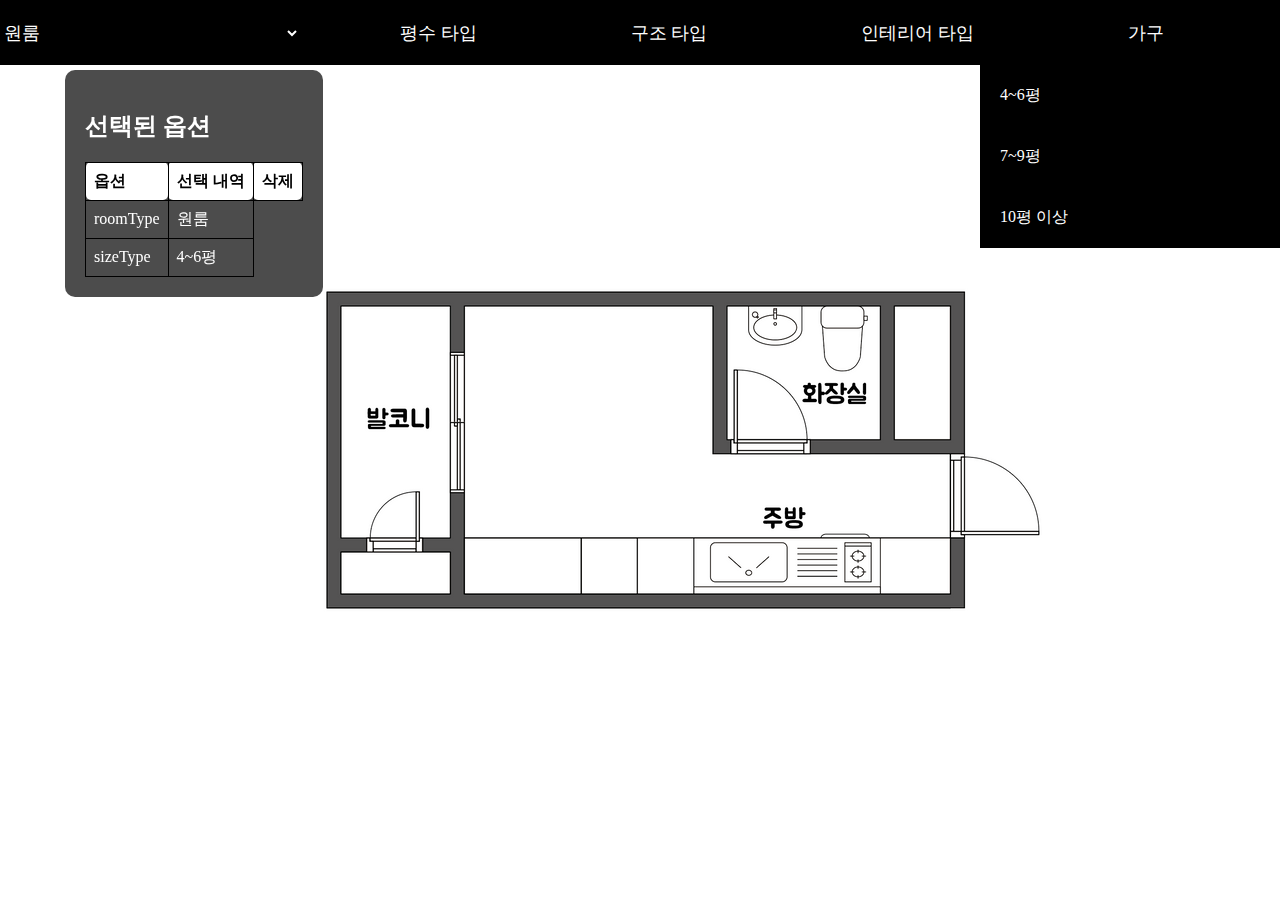
<file: WebContent/html/estimate.html>
<!DOCTYPE html>
<html lang="ko">
<head>
<meta charset="UTF-8">
<title>견적 내기</title>
<link rel="stylesheet" href="../css/estimate.css">
</head>
<body>
<div class="header">
    <div>
        <select id="roomSelect" onchange="changeRoomType(this.value)">
            <option value="원룸">원룸</option>
            <option value="투룸">투룸</option>
            <option value="오피스텔">오피스텔</option>
        </select>
    </div>
    <div>
        <a href="#" id="sizeType" class="step" onclick="toggleSlider()">평수 타입</a>
        <a href="#" id="structureType" class="step" onclick="toggleStructure()">구조 타입</a>
        <a href="#" id="interiorType" class="step" onclick="toggleInteriorType()">인테리어 타입</a>
        <a href="#" id="furnitureType" class="step" onclick="toggleFurnitureType()">가구</a>
    </div>
</div>

<div id="imageContainer">
    <img src="" alt="이미지">
</div>

<div id="sliderContainer" class="slider-container" style="display: none;">
    <!-- 평수 타입 선택 영역 -->
    <a href="#" class="size-type" onclick="changeImage('4~6평')">4~6평</a>
    <a href="#" class="size-type" onclick="changeImage('7~9평')">7~9평</a>
    <a href="#" class="size-type" onclick="changeImage('10평 이상')">10평 이상</a>
    <a href="#" class="next-button" onclick="showNextPage()">다음</a> 
</div>


<div id="structureSlider" class="slider-container" style="display: none;">
    <!-- 구조 타입 선택 영역 -->
    <a href="#" class="structure-type" onclick="changeStructure('오픈형')">오픈형</a>
    <a href="#" class="structure-type" onclick="changeStructure('분리형')">분리형</a>
    <a href="#" class="structure-type" onclick="changeStructure('복층형')">복층형</a>
    <a href="#" class="next-button" onclick="showNextPage()">다음</a>
      <a href="#" class="prev-button" onclick="showPreviousPage()">이전</a>
</div>

<div id="interiorSlider" class="slider-container" style="display: none;">
    <!-- 인테리어 타입 선택 영역 -->
    <a href="#" class="interior-type" onclick="changeInterior('화이트톤')">화이트톤</a>
    <a href="#" class="interior-type" onclick="changeInterior('블랙모노톤')">블랙모노톤</a>
    <a href="#" class="interior-type" onclick="changeInterior('브라운톤')">브라운톤</a>
     <a href="#" class="interior-type" onclick="changeInterior('커스텀')">커스텀</a>
    <a href="#" class="next-button" onclick="showNextPage()">다음</a>
      <a href="#" class="prev-button" onclick="showPreviousPage()">이전</a>
</div>

<div id="furnitureSlider" class="slider-container" style="display: none;">
    <!-- 가구 선택 영역 -->
    <div id="furnitureOptions">
        <!-- 가구 선택 옵션은 JavaScript를 통해 동적으로 추가됩니다 -->
    </div>
		<a href="#" class="order-button" onclick="placeOrder()">주문하기</a>
		<a href="#" class="prev-button" onclick="showPreviousPage()">이전</a>
		<a href="#" class="ok-button" onclick="confirmAndLeave()">확인</a>
	</div>

<div id="selectedOptions">
    <h2>선택된 옵션</h2>
    <table id="selectedOptionsTable">
        <tr>
            <th>옵션</th>
            <th>선택 내역</th>
            <th>삭제</th>
        </tr>
    </table>
    <div id="totalCost"></div> <!-- 선택된 가구의 총 가격을 표시할 엘리먼트 -->
</div>
<script src="../js/estimate.js"></script>
<script>
// 해더에 있는 링크 클릭 시 페이지 이동과 동시에 선택된 옵션 초기화
document.querySelectorAll('.step').forEach(item => {
    item.addEventListener('click', event => {
        initialize(); // 페이지 이동 시 초기화
    });
});
</script>
</body>
</html>
</file>
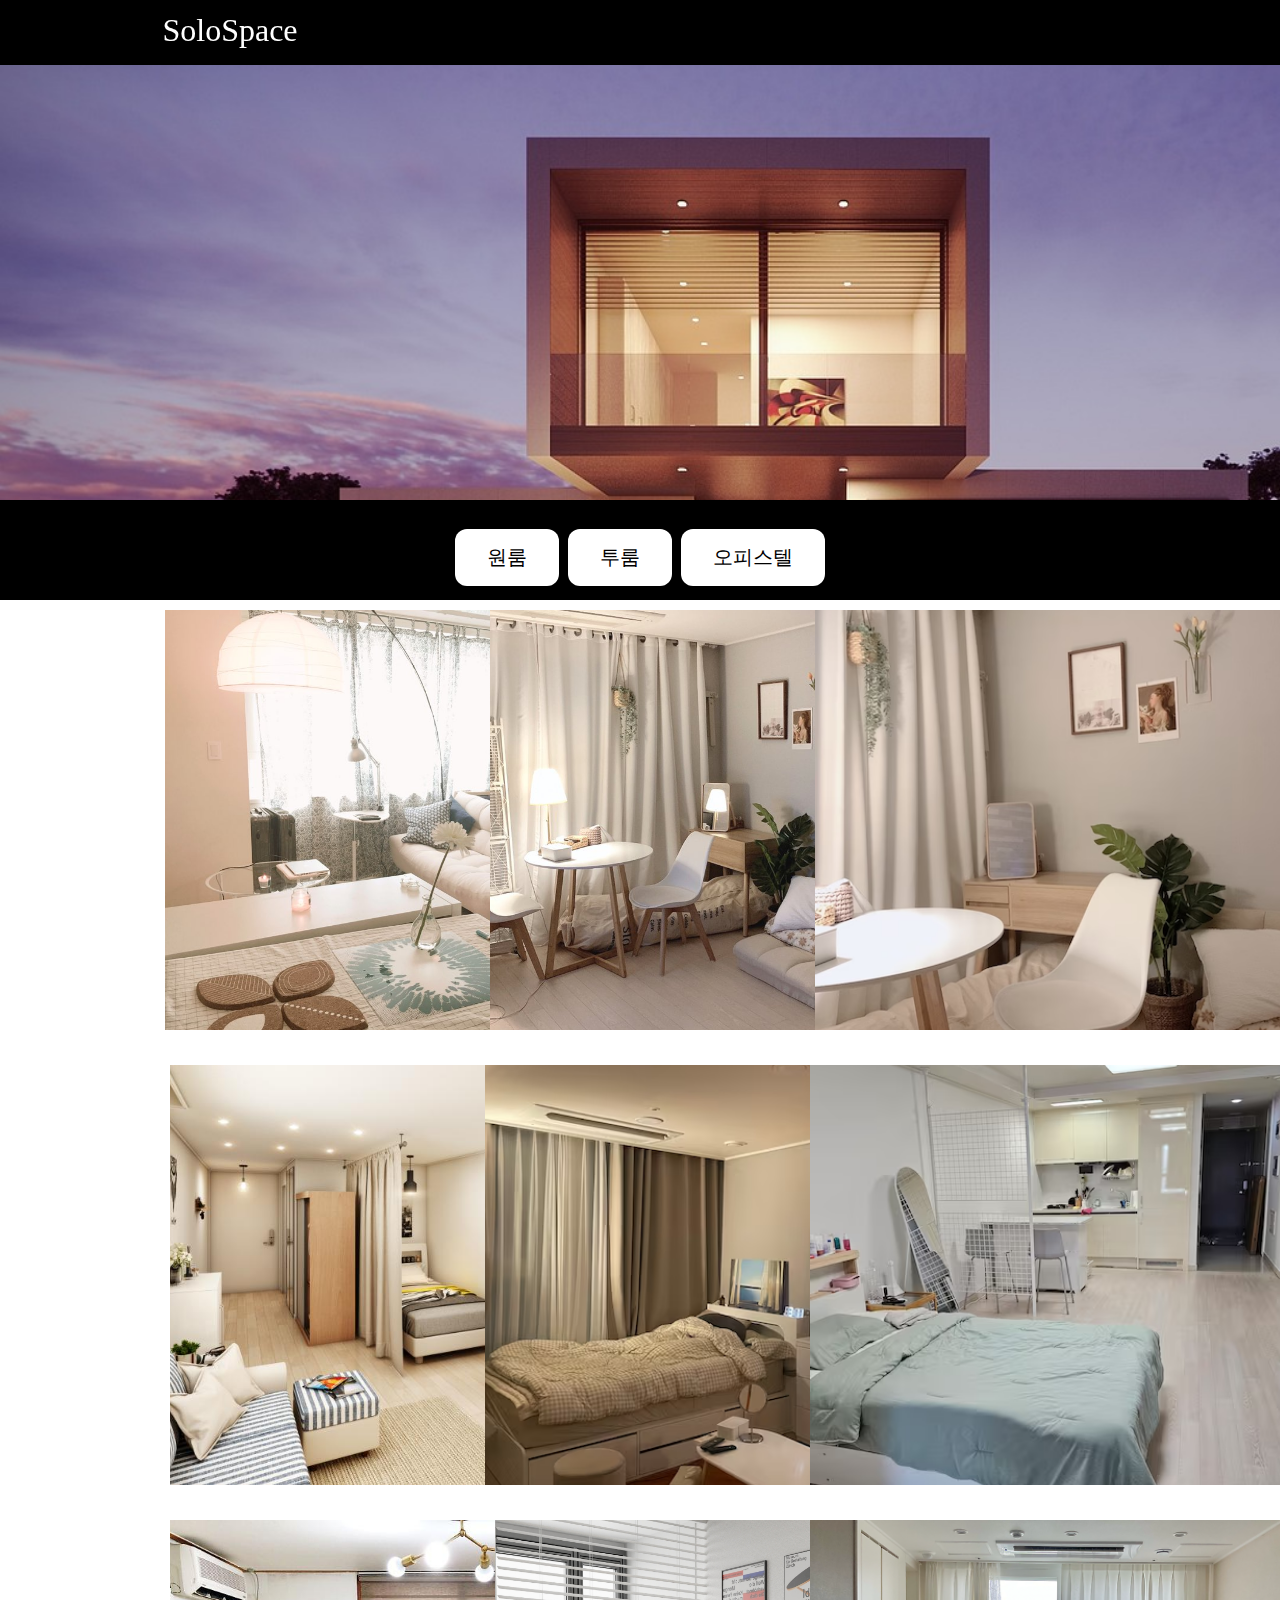
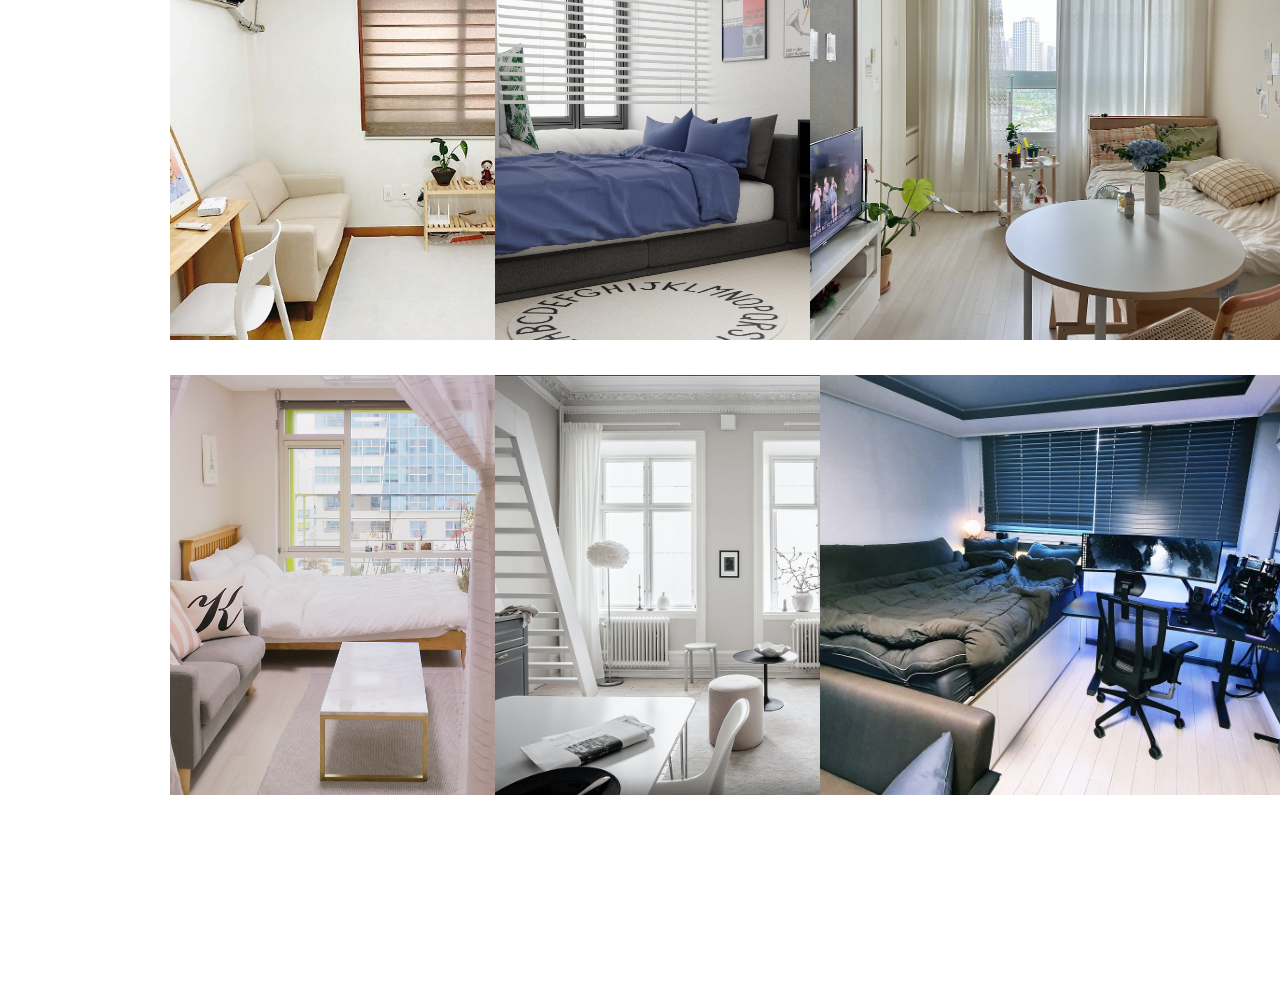
<file: WebContent/html/idea.html>
<!DOCTYPE html>
<html>
<head>
<meta charset="UTF-8">
<title>아이디어</title>
<link rel="stylesheet" href="../css/idea.css">
<style type="text/css">
</style>
</head>
<body>
	 <div  class="header">
        <div
            style="width: 2560px; height: 65px; position: absolute; left: -0.5px; top: 0px; background: rgba(0, 0, 0);"></div>
        <a href="#" onclick="openDesignIntroduction()" style=" position: absolute; left: 1850px; top: 20px; font-size: 20px; text-align: center; color: #fff;">
            ABOUT
        </a>
        <a href="#" onclick="openIdea()" style="position: absolute; left: 1970px; top: 20px; font-size: 20px; text-align: center; color: #fff;">
            아이디어
        </a>
        <a href="#" onclick="openEstimate()" style="position: absolute; left: 2110px; top: 20px; font-size: 20px; text-align: center; color: #fff;">
            견적내기
        </a>
        <a href="#" onclick="openQA()" style="position: absolute; left: 2250px; top: 20px; font-size: 20px; text-align: center; color: #fff;">
            Q&A
        </a>
        <p
            style="width: 220px; height: 60px; position: absolute; left: 120px; top: -20px; font-size: 32px; text-align: center; color: #fff;">
            SoloSpace
        </p>
    </div>
      <div class = "additional-content2" style="text-align: center;">
        <button onclick="showRoom('one_room')">원룸</button>
        <button onclick="showRoom('two_room')">투룸</button>
        <button onclick="showRoom('office_tel')">오피스텔</button>
    </div>
 
<div id="one_room" class="additional-content">
    <!-- 원룸 이미지들 -->
    <div class="column"><img src="../img/oneroom.jpg" alt="Image 1" onclick="openModal('../img/oneroom.jpg')"></div>
   <div class="column"><img src="../img/oneroom2.jfif" alt="Image 1" onclick="openModal('../img/oneroom2.jfif')"></div>
   <div class="column"><img src="../img/oneroom3.avif" alt="Image 1" onclick="openModal('../img/oneroom3.avif')"></div>
 	 <div class="column"><img src="../img/oneroom4.jpg" alt="Image 1" onclick="openModal('../img/oneroom4.jpg')"></div>
     <div class="column"><img src="../img/oneroom5.avif" alt="Image 1" onclick="openModal('../img/oneroom5.avif')"></div>
      <div class="column"><img src="../img/oneroom6.avif" alt="Image 1" onclick="openModal('../img/oneroom6.avif')"></div>
        <div class="column"><img src="../img/oneroom7.jpg" alt="Image 1" onclick="openModal('../img/oneroom7.jpg')"></div>
          <div class="column"><img src="../img/oneroom8jpg.jpg" alt="Image 1" onclick="openModal('../img/oneroom8jpg.jpg')"></div>
        <div class="column"><img src="../img/oneroom9.jpeg" alt="Image 1" onclick="openModal('../img/oneroom9.jpeg')"></div>
     <div class="column"><img src="../img/oneroom10.jpeg" alt="Image 1" onclick="openModal('../img/oneroom10.jpeg')"></div>
 	<div class="column"><img src="../img/oneroom11.png" alt="Image 1" onclick="openModal('../img/oneroom11.png')"></div>
  <div class="column"><img src="../img/oneroom12.jpg" alt="Image 1" onclick="openModal('../img/oneroom12.jpg')"></div>
                                 
    <!-- 나머지 이미지들 -->
</div>
<div id="two_room" class="additional-content">
    <!-- 투룸 이미지들 -->
    <div class="column"><img src="../img/tworoom.jpg" alt="Image 1" onclick="openModal('../img/tworoom.jpg')"></div>
    <div class="column"><img src="../img/tworoom2.avif" alt="Image 1" onclick="openModal('../img/tworoom2.avif')"></div>
    <div class="column"><img src="../img/tworoom3.avif" alt="Image 1" onclick="openModal('../img/tworoom3.avif')"></div>
    <div class="column"><img src="../img/tworoom4.avif" alt="Image 1" onclick="openModal('../img/tworoom4.avif')"></div>
    <div class="column"><img src="../img/tworoom5.avif" alt="Image 1" onclick="openModal('../img/tworoom5.avif')"></div>
    <div class="column"><img src="../img/tworoom6.avif" alt="Image 1" onclick="openModal('../img/tworoom6.avif')"></div>
    <div class="column"><img src="../img/tworoom7.avif" alt="Image 1" onclick="openModal('../img/tworoom7.avif')"></div>
    <div class="column"><img src="../img/tworoom8.avif" alt="Image 1" onclick="openModal('../img/tworoom8.avif')"></div>
    <div class="column"><img src="../img/tworoom9.avif" alt="Image 1" onclick="openModal('../img/tworoom9.avif')"></div>
    <div class="column"><img src="../img/tworoom10.avif" alt="Image 1" onclick="openModal('../img/tworoom10.avif')"></div>
    <div class="column"><img src="../img/tworoom11.avif" alt="Image 1" onclick="openModal('../img/tworoom11.avif')"></div>
    <div class="column"><img src="../img/tworoom12.avif" alt="Image 1" onclick="openModal('../img/tworoom12.avif')"></div>
    

    <!-- 나머지 이미지들 -->
</div>
<div id="office_tel" class="additional-content">
    <!-- 오피스텔 이미지들 -->
    <div class="column"><img src="../img/office_tel.jpg" alt="Image 1" onclick="openModal('../img/office_tel.jpg')"></div>
    <div class="column"><img src="../img/office_tel1.jpg" alt="Image 2" onclick="openModal('../img/office_tel1.jpg')"></div>
    <div class="column"><img src="../img/office_tel2.jpg" alt="Image 3" onclick="openModal('../img/office_tel2.jpg')"></div>
    <div class="column"><img src="../img/office_tel3.jpg" alt="Image 4" onclick="openModal('../img/office_tel3.jpg')"></div>
    <div class="column"><img src="../img/office_tel4.jpg" alt="Image 5" onclick="openModal('../img/office_tel4.jpg')"></div>
    <div class="column"><img src="../img/office_tel5.jpg" alt="Image 6" onclick="openModal('../img/office_tel5.jpg')"></div>
    <div class="column"><img src="../img/office_tel6.jpg" alt="Image 7" onclick="openModal('../img/office_tel6.jpg')"></div>
    <div class="column"><img src="../img/office_tel7.jpeg" alt="Image 8" onclick="openModal('../img/office_tel7.jpeg')"></div>
    <div class="column"><img src="../img/office_tel8.jpg" alt="Image 9" onclick="openModal('../img/office_tel8.jpg')"></div>
    <div class="column"><img src="../img/office_tel9.jpg" alt="Image 10" onclick="openModal('../img/office_tel9.jpg')"></div>
    <div class="column"><img src="../img/office_tel10.avif" alt="Image 11" onclick="openModal('../img/office_tel10.avif')"></div>
    <div class="column"><img src="../img/office_tel11.jpg" alt="Image 12" onclick="openModal('../img/office_tel11.jpg')"></div>
    <!-- 나머지 이미지들 -->
</div>
<div id="myModal" class="modal">
    <span class="close" onclick="closeModal()">&times;</span>
    <button class="prev" onclick="plusSlides(-1)">&#10094;</button>
    <button class="next" onclick="plusSlides(1)">&#10095;</button>
    <img class="modal-content" id="modalImg">
</div>
<script src="../js/idea.js"></script>
<script src="../js/open2.js"></script>
</body>
</html>
</file>
<file: WebContent/css/estimate.css>
body {
    background-color: rgb(255, 255, 255); /* 바탕화면을 검은색으로 설정 */
}
.header {
    width: 100%;
    height: 65px;
    position: fixed;
    top: 0;
    left: 0;
    z-index: 999;
    background: rgba(0, 0, 0);
    display: flex;
    justify-content: flex-start; /* 선택지를 왼쪽으로 정렬 */
    align-items: center;
    padding-left: 0px; /* 선택지와 헤더 사이 여백 조절 */
    padding-right: 10px; /* 오른쪽 여백 추가 */
}

.header select {
    height: 50px;
    font-size: 18px;
    width: 300px;
    border: none;
    background-color: rgba(0, 0, 0);
    color: white;
    margin-right: 100px; /* 각 요소간의 간격 설정 */
}

.header a {
    font-size: 18px;
    color: #fff;
    margin-right: 150px; /* 각 요소간의 간격 설정 */
    text-decoration: none; /* 링크에 밑줄 제거 */
}

.header a:last-child {
    margin-right: 0; /* 마지막 요소의 우측 여백 제거 */
}

/* 슬라이드 컨테이너 스타일 */
.slider-container {
    position: fixed;
    top: 65px;
    right: 0;
    width: 300px;
    background-color: #000000;
    overflow-y: auto; /* 세로 스크롤 활성화 */
    max-height: calc(100vh - 65px); /* 화면 높이에서 헤더의 높이를 뺀 값으로 설정 */
    transition: width 0.5s;
}

/* 슬라이드 컨테이너 활성화 스타일 */
.slider-container.active {
    width: 300px; /* 선택 영역 확장 너비 */
}

/* 선택 영역 스타일 */
.size-type, .next-button, .structure-type , .interior-type, .category-type{
    padding: 20px;
    box-sizing: border-box;
    cursor: pointer;
    transition: background-color 0.3s;
    display: block;
    text-decoration: none;
    color: #ffffff;
}

#whiteOptions,
#blackOptions,
#brownOptions {
    position: absolute;
    top: 0; /* 슬라이드 컨테이너의 맨 위에 위치하도록 설정 */
    right: 0;
    width: 300px;
    background-color: #000000;
    overflow-y: auto; /* 세로 스크롤 활성화 */
    max-height: calc(100vh - 65px); /* 화면 높이에서 헤더의 높이를 뺀 값으로 설정 */
    transition: width 0.5s;
}
#bedOptions,
#chairOptions,
#tableOptions,
#curtenOptions,
#carpetOptions,
#tableOptions {
    background-color: grey; /* 배경색 회색으로 변경 */
    padding: 5px; /* 내부 여백 설정 */
    margin-top: 5px; /* 위쪽 여백 설정 */
}

/* 가구 선택 영역의 카테고리 타입 */
.category-type {
    color: white; /* 기존에 정의된 색상 사용 */
}

/* 가구 선택 영역의 furniture-type */
.furniture-type {
    color: white; /* 텍스트 색상을 흰색으로 변경 */
    background-color: grey; /* 배경색 회색으로 변경 */
    padding: 5px; /* 내부 여백 설정 */
    margin-top: 5px; /* 위쪽 여백 설정 */
    display: block; /* 각 가구 선택지들을 블록 요소로 표시 */
    text-decoration: none; /* 밑줄 제거 */
}
.size-type:hover, .next-button:hover, .structure-type:hover, .interior-type:hover, .category-type:hover {
    background-color: #ffffff;
    color:#000000;
}
.prev-button, .order-button, .ok-button{
	padding: 20px;
    box-sizing: border-box;
    cursor: pointer;
    transition: background-color 0.3s;
    display: block;
    text-decoration: none;
    background-color : #ffffff;
    color: #000000;
}

.step.active {
    background-color: #ddd; /* 활성화된 단계의 배경색 */
    color: #000; /* 활성화된 단계의 텍스트 색상 */
}

#imageContainer {
    position: absolute;
    top: 50%;
    left: 50%;
    transform: translate(-50%, -50%);
    max-width: 100%; /* 이미지의 최대 너비를 부모 요소에 맞게 설정 */
    max-height: 100%; /* 이미지의 최대 높이를 부모 요소에 맞게 설정 */
}

#imageContainer img {
    display: block; /* 이미지를 블록 요소로 설정하여 다른 요소와 겹치지 않게 함 */
    width: 100%; /* 이미지를 부모 요소에 맞추어 너비 조절 */
    height: auto; /* 비율을 유지한 채로 높이를 자동으로 조절 */
}

        table {
            border-collapse: collapse;
            width: 100%;
        }

        th, td {
         border-radius: 5px;
            border: 1px solid black;
            padding: 8px;
            text-align: left;
        }

        th {
            background-color:white;
        	color: black;
        }

#selectedOptions {
    position: fixed;
    top: 70px; /* 헤더와 슬라이드 컨테이너 아래로 위치하도록 설정 */
    left: 65px; /* 좌측 여백 추가 */
    color: white; /* 텍스트 색상을 흰색으로 설정 */
    background-color: rgba(0, 0, 0, 0.7); /* 투명한 검정 배경 추가 */
    padding: 20px; /* 내부 여백 추가 */
    border-radius: 10px; /* 모서리를 둥글게 만듦 */
    box-shadow: 0 0 10px rgba(255, 255, 255, 0.2); /* 흰색 그림자 추가 */
    max-width: 300px; /* 최대 너비 설정 */
    transition: top 0.5s; /* 위치 전환 시 부드럽게 애니메이션 적용 */
}

#selectedOptionsList {
    padding: 0;
    list-style-type: none; /* 리스트 마커 제거 */
}

#selectedOptionsList li {
    margin-bottom: 10px; /* 각 옵션 아래 여백 추가 */
    color: white; /* 텍스트 색상을 흰색으로 설정 */
    padding: 5px; /* 내부 여백 추가 */
    background-color: rgba(255, 255, 255, 0.2); /* 투명한 흰색 배경 추가 */
    border-radius: 5px; /* 모서리를 둥글게 만듦 */
    transition: background-color 0.3s; /* 배경색 전환 시 부드럽게 애니메이션 적용 */
}

#selectedOptionsList li:hover {
    background-color: rgba(255, 255, 255, 0.3); /* 호버 시 조금 더 밝은 배경으로 변경 */
}
.selected-option {
    background-color: yellow; /* 선택된 옵션의 배경색을 노란색으로 변경 */
    border: 2px solid red; /* 선택된 옵션의 테두리를 빨간색으로 변경 */
}
.remove-button {
    background-color: #ff4d4d; /* 배경색을 빨간색으로 설정 */
    color: black; /* 텍스트 색상을 흰색으로 설정 */
    border: none; /* 테두리 제거 */
    padding: 8px 12px; /* 내부 여백 설정 */
    border-radius: 5px; /* 모서리를 둥글게 만듦 */
    cursor: pointer; /* 커서를 포인터로 변경하여 클릭 가능한 상태로 표시 */
    transition: background-color 0.3s; /* 배경색 전환 시 부드럽게 애니메이션 적용 */
}

.remove-button:hover {
    background-color: #cc0000; /* 호버 시 조금 더 어두운 빨간색으로 변경 */
}
</file>
<file: WebContent/css/idea.css>
@charset "UTF-8";
body {
    background: #f8f8f8 url(../img/house.jpg) repeat-x fixed left bottom;
    background-size: cover;
}
.header {
    width: 100%;
    height: 65px;
    position: fixed; /* 화면 상단에 고정 */
    top: 0;
    left: 0;
    z-index: 999; /* 다른 요소 위에 나타나도록 설정 */
    background: rgba(0, 0, 0);
}



a {
    text-decoration: none;
}
a::after {
    content: '';
    position: absolute;
    bottom: 0px; /* 링크 아래에 위치 */
    left: 0;
    width: 100%; /* 링크 너비와 동일하게 설정 */
    height: 2px; /* 밑줄의 높이 */
    background-color: #ffffff; /* 밑줄 색상 */
    transform: scaleX(0); /* 초기에는 가로 스케일을 0으로 설정하여 보이지 않게 함 */
    transition: transform 0.3s ease; /* 변환 효과를 부드럽게 만듦 */
}

a:hover::after {
    transform: scaleX(1); /* 호버 상태일 때 가로 스케일을 1로 설정하여 밑줄이 나타나도록 함 */
}
a.custom-underline {
    position: absolute;
    left: 200px;
    top: 2110px;
    font-size: 24px;
    text-align: center; /* 텍스트를 가운데 정렬합니다. */
    color: #000;
    text-decoration: none; /* 기본 밑줄 제거 */
    transition: width 0.3s, margin-left 0.3s; /* 밑줄 너비와 위치 변화를 부드럽게 만듦 */
    display: inline-block; /* 인라인 요소를 블록 요소로 변경하여 너비 조절을 가능하게 합니다. */
}

a.custom-underline::after {
    content: '';
    position: absolute;
    bottom: -1px; /* 링크 아래에 위치 */
    left: 50%; /* 가운데 정렬 */
    width: 0; /* 초기 너비 0으로 설정 */
    height: 2px; /* 밑줄 높이 */
    background-color: #000; /* 밑줄 색상 */
    transition: width 0.3s, margin-left 0.3s; /* 밑줄 너비와 위치 변화를 부드럽게 만듦 */
}

a.custom-underline:hover::after {
    width: 100%; /* 호버 상태일 때 밑줄의 너비를 50%로 설정하여 가운데에서 양옆으로 확장 */
    margin-left: -50%; /* 가운데 정렬을 유지하기 위해 왼쪽으로 50%의 반값을 이동 */
}

a.underline {
    position: absolute;
    left: 200px;
    top: 2110px;
    font-size: 24px;
    text-align: center; /* 텍스트를 가운데 정렬합니다. */
    color: #000;
    text-decoration: none; /* 기본 밑줄 제거 */
    transition: width 0.3s, margin-left 0.3s; /* 밑줄 너비와 위치 변화를 부드럽게 만듦 */
    display: inline-block; /* 인라인 요소를 블록 요소로 변경하여 너비 조절을 가능하게 합니다. */
}

a.underline::after {
    content: '';
    position: absolute;
    bottom: -2px; /* 링크 아래에 위치 */
    left: 50%; /* 가운데 정렬 */
    width: 0; /* 초기 너비 0으로 설정 */
    height: 2px; /* 밑줄 높이 */
    background-color: #000; /* 밑줄 색상 */
    transition: width 0.3s, margin-left 0.3s; /* 밑줄 너비와 위치 변화를 부드럽게 만듦 */
}

a.underline:hover::after {
    width: 100%; /* 호버 상태일 때 밑줄의 너비를 50%로 설정하여 가운데에서 양옆으로 확장 */
    margin-left: -50%; /* 가운데 정렬을 유지하기 위해 왼쪽으로 50%의 반값을 이동 */
}

.additional-content2 {
	position: absolute;
	width: 100%;
	left:0;
	top:500px;
	background-color: rgb(0, 0, 0); /* 배경색 설정 */
	height: 100px;
	box-sizing: border-box;
	font-size: 20px;
	text-align: center;
	padding: 25px; /* 내부 여백 설정 */
}

.additional-content {
	position: absolute;
	width: 100%;
	left:0;
	top:600px;
	background-color: white; /* 배경색 설정 */
	height: 2000px;
	box-sizing: border-box;
	font-size: 20px;
	text-align: center;
}
.column {
    width: calc(25% - 10px); /* 화면의 1/4 크기로 설정하고 이미지 간격 10px 고려 */
    display: inline-block;
    box-sizing: border-box;
    padding: 10px; /* 내부 여백 설정 */
    margin-right: 10px; /* 이미지 간격 설정 */
    margin-bottom: 10px; /* 이미지 아래 간격 설정 */
}

.column:nth-child(4n) {
    margin-right: 0; /* 각 행의 마지막 이미지에 오른쪽 여백을 없애줍니다. */
}

.column img {
    width: 500px; /* 이미지의 너비를 400px로 설정 */
    height: 420px; /* 이미지의 높이를 400px로 설정 */
    object-fit: cover; /* 이미지를 확대 또는 축소하여 요소에 맞게 합니다 */
    display: block; /* 인라인 요소를 블록 요소로 변경하여 중앙 정렬 */
    margin: 0 auto; /* 가운데 정렬 */
}
.column img:hover {
    background-color: rgba(0, 0, 0, 0.5); /* 호버링 시 배경색 변경 */
}
button {
    background-color: white; /* 배경색 */
    border: none; /* 테두리 없음 */
    color: black; /* 글자색 */
    padding: 15px 32px; /* 내부 여백 */
    text-align: center; /* 텍스트 가운데 정렬 */
    text-decoration: none;
    display: inline-block;
    font-size: 20px; /* 글자 크기 */
    margin: 4px 2px; /* 외부 여백 */
    cursor: pointer; /* 커서 스타일 변경 */
    border-radius: 12px; /* 버튼 모서리를 둥글게 만듦 */
}

button:hover {
    background-color: rgb(128, 128, 128); /* 호버 시 배경색 변경 */
}
.modal {
  display: none; /* 모달 숨기기 */
  position: fixed;
  z-index: 1000;
  left: 0;
  top: 0;
  width: 100%;
  height: 100%;
  overflow: auto;
  background-color: rgba(0,0,0,0.9);
}

.modal-content {
    position: relative;
    margin: auto;
    display: flex;
    justify-content: center; /* 수평 가운데 정렬 */
    align-items: center; /* 수직 가운데 정렬 */
    height: 60vh; /* 화면의 높이의 50%로 설정합니다 */
    padding-top: 300px;
}

.modal-content img {
    max-width: 100%; /* 이미지가 부모 요소 내에서 넘치지 않도록 최대 너비를 설정합니다 */
    max-height: 100%; /* 이미지가 부모 요소 내에서 넘치지 않도록 최대 높이를 설정합니다 */
    object-fit: contain; /* 이미지가 부모 요소 내에서 비율을 유지하면서 적절하게 배치되도록 합니다 */
}

.close {
  color: #aaa;
  float: right;
  font-size: 50px;
  font-weight: bold;
}

.close:hover,
.close:focus {
  color: black;
  text-decoration: none;
  cursor: pointer;
}
.prev,
.next {
    position: absolute; /* 절대적 위치 설정 */
    top: 50%; /* 이미지 세로 중앙 기준으로 위치 조정 */
    width: 100px; /* 버튼의 너비 설정 */
    height: 100px; /* 버튼의 높이 설정 */
    background-color: rgba(0, 0, 0, 0.5); /* 배경색 설정 */
    color: white; /* 글자색 설정 */
    font-size: 26px; /* 글자 크기 설정 */
    border: none; /* 테두리 없음 */
    cursor: pointer; /* 커서 스타일 변경 */
    transition: background-color 0.3s; /* 배경색 변화를 부드럽게 만듦 */
}

.prev {
    left: 0; /* 이전 버튼은 왼쪽에 배치 */
}

.next {
    right: 0; /* 다음 버튼은 오른쪽에 배치 */
}

.prev:hover,
.next:hover {
    background-color: rgba(0, 0, 0, 0.8); /* 호버 시 배경색 변경 */
}
</file>
